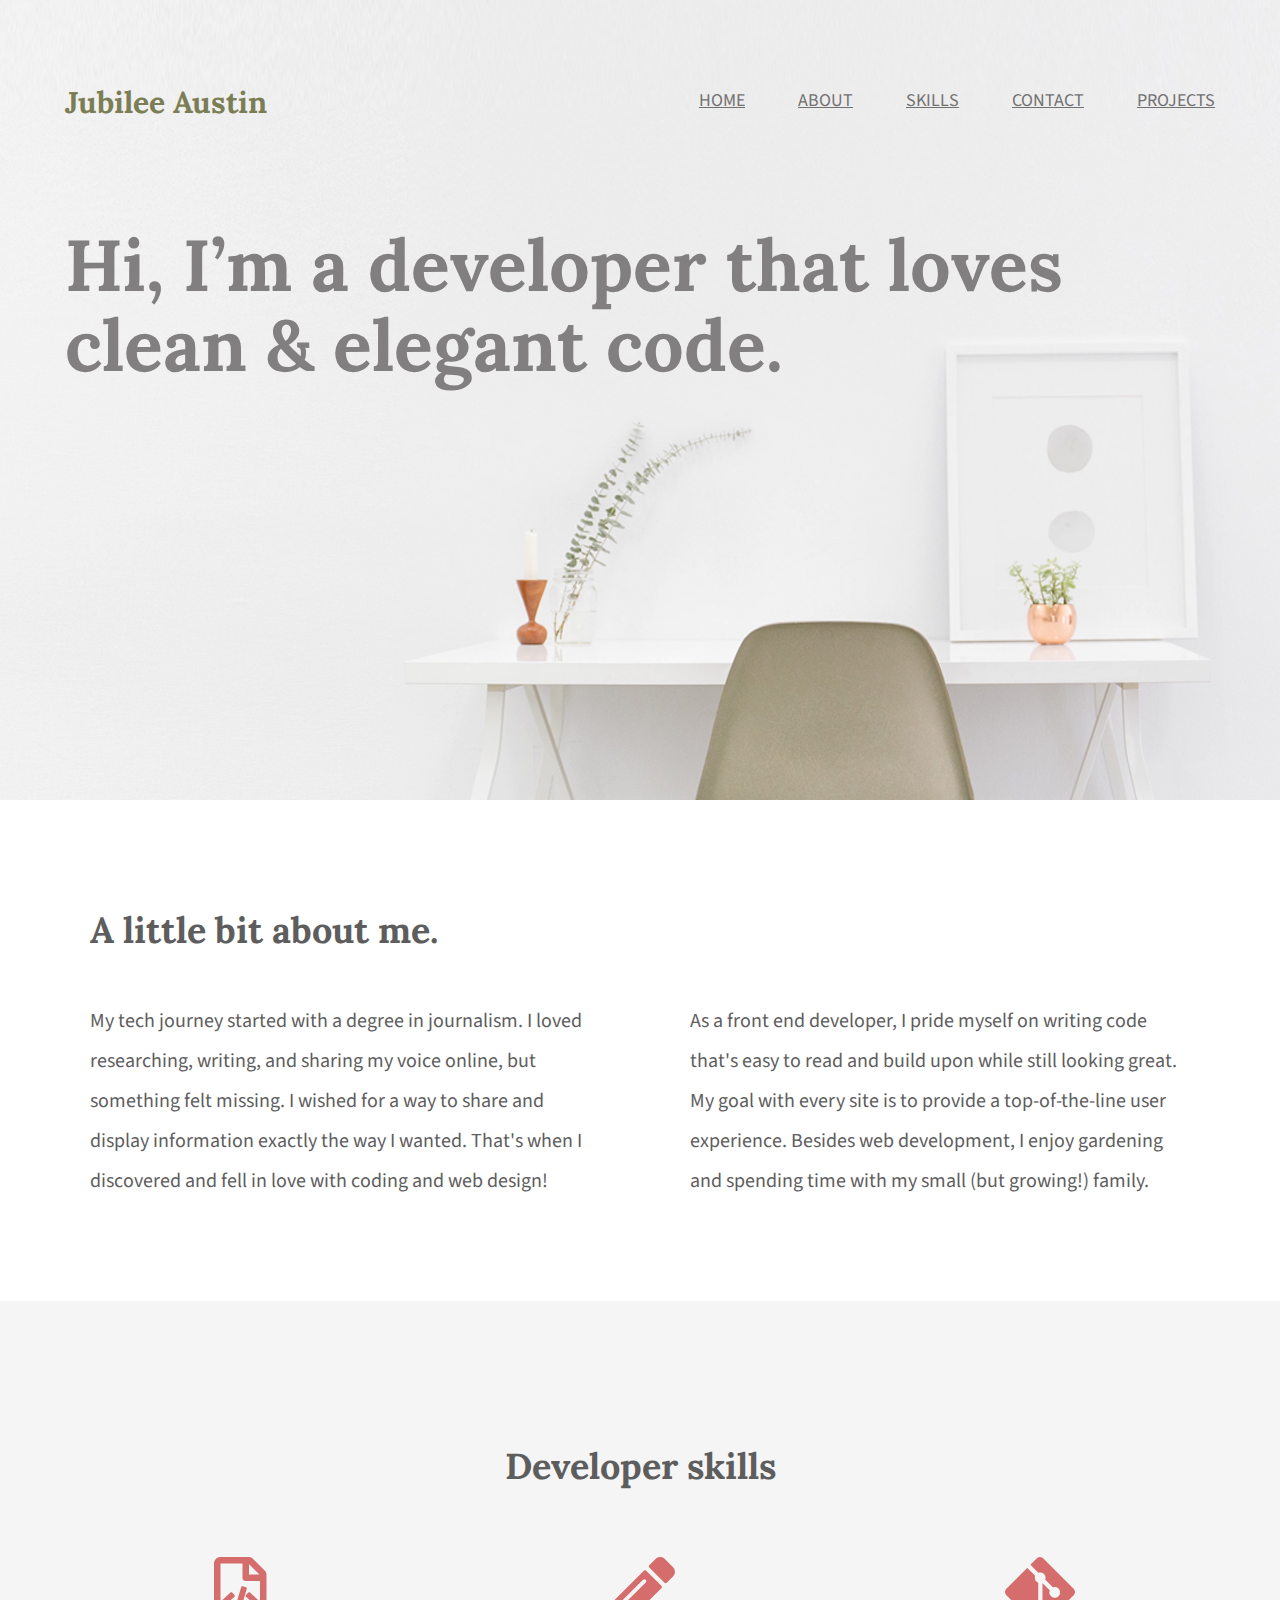
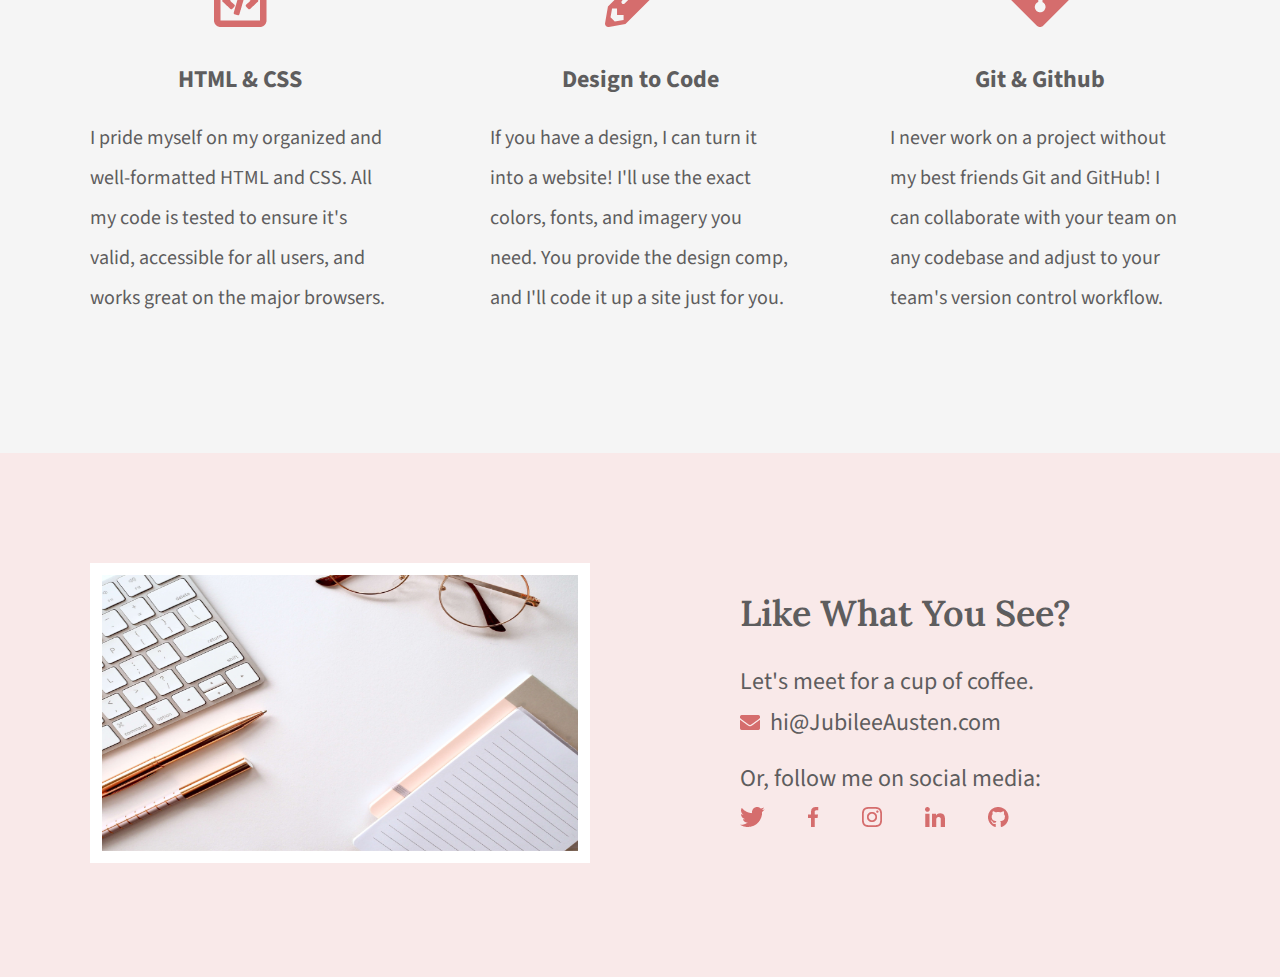
<file: index.html>
<!DOCTYPE html>
<html lang="en">

<head>
    <meta charset="UTF-8">
    <title>Jubilee Austen | Portfolio</title>
    <!--added link to style sheets-->
    <link rel="stylesheet" href="css/main.css">
    <link rel="stylesheet" href="css/normalize.css">

    <!-- Google Font style sheets added here-->
    <link rel="preconnect" href="https://fonts.googleapis.com">
    <link rel="preconnect" href="https://fonts.gstatic.com" crossorigin>
    <link href="https://fonts.googleapis.com/css2?family=Lora&family=Source+Sans+3&display=swap" rel="stylesheet">

</head>

<body>
    <header class="homepage-hero">
        <div class="content-wrapper">
            <h1>Jubilee Austin</h1>
            <nav>
                <ul>
                    <li><a href="#">home</a></li>
                    <li><a href="#about">about</a></li>
                    <li><a href="#skills">skills</a></li>
                    <li><a href="#contact">contact</a></li>
                    <li><a href="projects/index.html">projects</a></li>
                </ul>
            </nav>
            <h2>Hi, I’m a developer that loves clean & elegant code.</h2>
        </div>
    </header>

    <main>
        <section id="about">
            <div class="content-wrapper">

                <h2>A little bit about me.</h2>
                <p>My tech journey started with a degree in journalism. I loved researching,
                    writing, and sharing my voice online, but something felt missing. I wished
                    for a way to share and display information exactly the way I wanted. That's
                    when I discovered and fell in love with coding and web design! </p>
                <p>As a front end developer, I pride myself on writing code that's easy to read
                    and build upon while still looking great. My goal with every site is to provide
                    a top-of-the-line user experience. Besides web development, I enjoy
                    gardening and spending time with my small (but growing!) family. </p>
            </div>

        </section>

        <section id="skills">
            <div class="content-wrapper">
                <H2>Developer skills</H2>
                <div class="skill-list">
                    <img src="img/html-icon.png" alt="html icon">
                    <h3>HTML & CSS</h3>
                    <P>I pride myself on my organized and well-formatted HTML and CSS. All my code is tested to ensure
                        it's valid, accessible for all users, and works great on the major browsers.</P>
                </div>
                <div class="skill-list">
                    <img src="img/pencil-icon.png" alt="pencil icon">
                    <h3>Design to Code</h3>
                    <P>If you have a design, I can turn it into a website! I'll use the exact colors, fonts, and imagery
                        you need. You provide the design comp, and I'll code it up a site just for you.</P>
                </div>
                <div class="skill-list">
                    <img src="img/git-icon.png" alt="GitHub icon">
                    <h3>Git & Github</h3>
                    <p>I never work on a project without my best friends Git and GitHub! I can collaborate with your
                        team on any codebase and adjust to your team's version control workflow.</p>
                </div>
            </div>
        </section>
    </main>
    <footer id="contact">
        <div class="content-wrapper">
            <div class="contact-image">
                <img src="img/jess-bailey-q10VITrVYUM-unsplash.png"
                    alt="work desk with a keyboard, pen, glasses, and notebook" id="contact-img">
            </div>
            <div class="contact-info">
                <h2>Like What You See?</h2>
                <h3 id="email-header">Let's meet for a cup of coffee.</h3>
                <a href="mailto:hi@Jubileeausten.com"><img src="img/envelope.png" alt="envelope icon"
                        id="envelope">hi@JubileeAusten.com</a>
                <h3 id="socialmedia-header">Or, follow me on social media:</h3>
                <ul>
                    <li><a href="http://www.twitter.com/home" target="_blank"><img src="img/twitter.png"
                                alt="Twitter icon"></a></li>
                    <li><a href="http://www.facebook.com" target="_blank"><img src="img/facebook.png"
                                alt="Facebook icon"></a></li>
                    <li><a href="http://instagram.com" target="_blank"><img src="img/instagram.png"
                                alt="Instagram icon"></a></li>
                    <li><a href="http://linkedin.com" target="_blank"><img src="img/linkedin.png"
                                alt="Linkedin icon"></a></li>
                    <li><a href="http://github.com" target="_blank"><img src="img/github.png" alt="Github icon"></a>
                    </li>
                </ul>
            </div>
        </div>
    </footer>
</body>

</html>
</file>
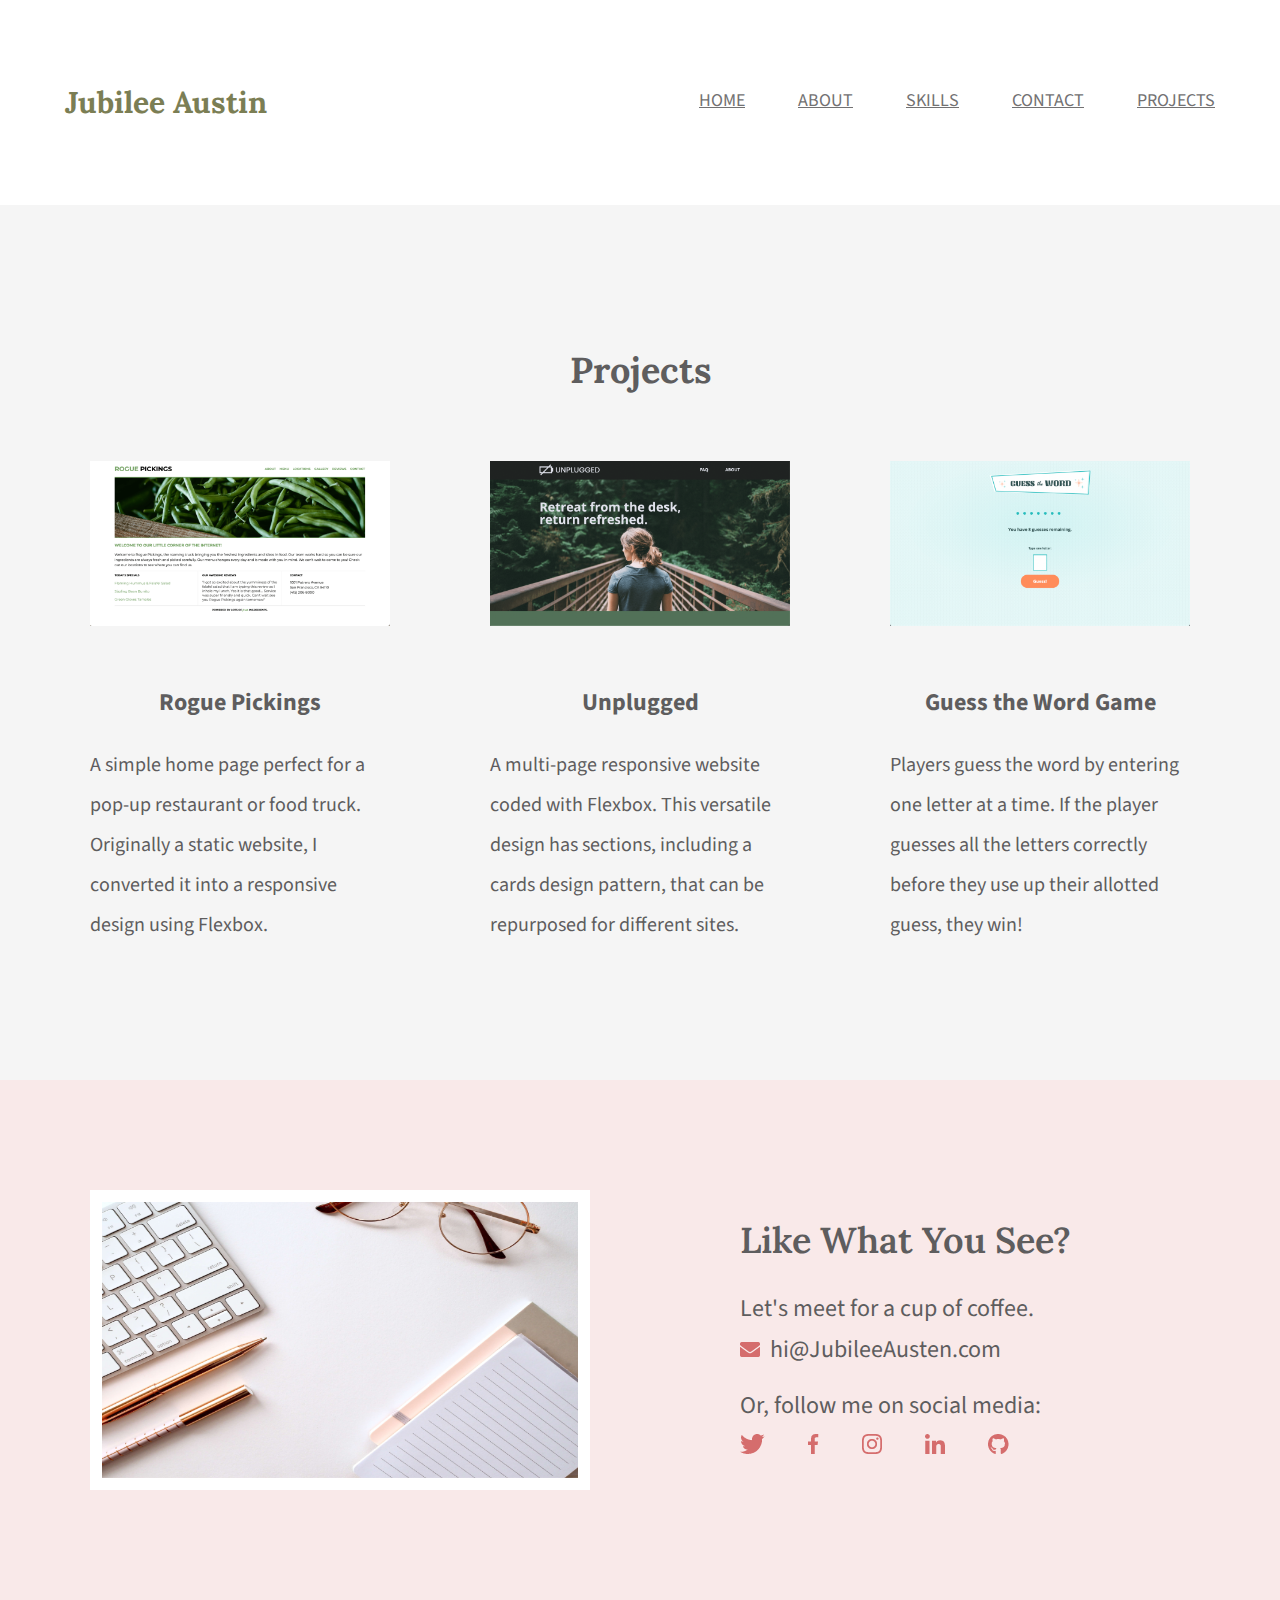
<file: projects/index.html>
<!DOCTYPE html>
    <html lang="en">

    <head>
        <meta charset="UTF-8">
        <title>Jubilee Austen | Projects</title>
        <!--added link to style sheets-->
        <link rel="stylesheet" href="../css/main.css">
        <link rel="stylesheet" href="../css/normalize.css">

        <!-- Google Font style sheets added here-->
        <link rel="preconnect" href="https://fonts.googleapis.com">
        <link rel="preconnect" href="https://fonts.gstatic.com" crossorigin>
        <link href="https://fonts.googleapis.com/css2?family=Lora&family=Source+Sans+3&display=swap" rel="stylesheet">
    </head>
    <body>
        <header class="projects-hero">
            <div class="content-wrapper">
                <h1>Jubilee Austin</h1>
                <nav>
                    <ul>
                        <li><a href="../index.html#">home</a></li>
                        <li><a href="../index.html#about">about</a></li>
                        <li><a href="../index.html#skills">skills</a></li>
                        <li><a href="../index.html#contact">contact</a></li>
                        <li><a href="#">projects</a></li>
                    </ul>
                </nav>
            </div>
        </header>
        <main>
            <section id="projects">
                <div class="content-wrapper">
                    <h2>Projects</h2>
                    <div class="project-work">
                        <a href="https://skillcrush.github.io/206-rogue_pickings/" target="_blank"><img
                                src="../img/rogue-pickings.png" alt="Rogue Pickings Web Site"></a>
                        <h3>Rogue Pickings</h3>
                        <p>A simple home page perfect for a pop-up restaurant or food truck. Originally a static
                            website, I
                            converted it into a responsive design using Flexbox.</p>
                    </div>
                    <div class="project-work">
                        <a href="https://skillcrush.github.io/206-unplugged_retreat/" target="_blank"><img
                                src="../img/unplugged.png" alt="Unplugged Site"></a>
                        <h3>Unplugged</h3>
                        <p>A multi-page responsive website coded with Flexbox. This versatile design has sections,
                            including
                            a cards design pattern, that can be repurposed for different sites.</p>
                    </div>
                    <div class="project-work">
                        <a href="https://skillcrush.github.io/guess-the-word/" target="_blank"><img
                                src="../img/guess-the-word-game.png" alt="Guesss the Word Game"></a>
                        <h3>Guess the Word Game</h3>
                        <p>Players guess the word by entering one letter at a time. If the player guesses all the
                            letters
                            correctly before they use up their allotted guess, they win!</p>
                    </div>

                </div>
            </section>
        </main>
        <footer id="contact">
            <div class="content-wrapper">
                <div class="contact-image">
                    <img src="../img/jess-bailey-q10VITrVYUM-unsplash.png"
                        alt="work desk with a keyboard, pen, glasses, and notebook" id="contact-img">
                </div>
                <div class="contact-info">
                    <h2>Like What You See?</h2>
                    <h3 id="email-header">Let's meet for a cup of coffee.</h3>
                    <a href="mailto:hi@Jubileeausten.com"><img src="../img/envelope.png" alt="envelope icon"
                            id="envelope">hi@JubileeAusten.com</a>
                    <h3 id="socialmedia-header">Or, follow me on social media:</h3>
                    <ul>
                        <li><a href="http://www.twitter.com/home" target="_blank"><img src="../img/twitter.png"
                                    alt="Twitter icon"></a></li>
                        <li><a href="http://www.facebook.com" target="_blank"><img src="../img/facebook.png"
                                    alt="Facebook icon"></a></li>
                        <li><a href="http://instagram.com" target="_blank"><img src="../img/instagram.png"
                                    alt="Instagram icon"></a></li>
                        <li><a href="http://linkedin.com" target="_blank"><img src="../img/linkedin.png"
                                    alt="Linkedin icon"></a></li>
                        <li><a href="http://github.com" target="_blank"><img src="../img/github.png" alt="Github icon"></a>
                        </li>
                    </ul>
                </div>
            </div>
        </footer>
    </body>
    </html>
</file>
<file: css/main.css>
/****** Global Styles ******/
body {
    font-family: 'Source Sans 3', sans-serif;
    color: #5E5D5E;
    /*font-size: 20px;*/
}

.content-wrapper {
    width: 1200px;
    margin: 0 auto;
    overflow: auto;
}

/****** Header Styles ******/
.homepage-hero {
    background: url('../img/full-background.png'), #F9EFEF;
    background-size: cover;
    background-position: center;
    height: 800px;
}

header h1 {
    float: left;
    width: 300px;
    font-family: 'Lora', serif;
    font-size: 30px;
    color: #7B7E54;
    padding: 65px 0 65px 25px;
}

header nav {
    width: 800px;
    float: right;
    text-align: right;
    padding: 75px 25px 75px 0;
}

nav ul li {
    display: inline-block;
}

nav ul li a {
    font-size: 18px;
    text-transform: uppercase;
    color: #727172;
    padding-left: 50px;
}

header h2 {
    width: 1000px;
    clear: both;
    padding: 20px 0 20px 25px;
    font-family: 'Lora', serif;
    font-size: 72px;
    line-height: 80px;
    color: #817F80;
}

/****** About Styles ******/
#about .content-wrapper {
    padding: 80px 0;
}

#about h2 {
    font-size: 36px;
    padding-left: 50px;
    font-family: 'Lora', serif;
}

#about p {
    font-size: 20px;
    line-height: 40px;
    width: 500px;
    float: left;
    padding: 0 50px;
}

/****** Skill Styles ******/
#skills {
    background: #F5F5F5;
    text-align: center;
}

#skills .content-wrapper {
    padding: 115px 0;
}

#skills h2 {
    font-size: 36px;
    font-family: 'Lora', serif;
    padding-bottom: 40px;
}

#skills .skill-list {
    float: left;
    width: 300px;
    padding: 0 50px;
}

#skills h3 {
    font-size: 24px;
    margin: 30px 0 20px 0;
    line-height: 36px;
}

#skills p {
    font-size: 20px;
    line-height: 40px;
    text-align: left;
}

/****** Contact Styles ******/
#contact {
    background: #f9e9e9;
}

#contact .content-wrapper {
    padding: 110px 0;
}

#contact .contact-image {
    width: 600px;
    float: left;
}

#contact #contact-img {
    width: 500px;
    height: 300px;
    margin: 0 50px;
    border: 12px solid #ffffff;
    box-sizing: border-box;
}

#contact .contact-info {
    float: left;
    width: 600px;
    padding-left: 100px;
    box-sizing: border-box;
}

#contact h2 {
    font-weight: 600;
    font-size: 36px;
    font-family: 'Lora', serif;
    margin: 30px 0;
}

#contact h3 {
    font-size: 24px;
    font-weight: 400;
    line-height: 36px;
}

#contact #email-header {
    margin-bottom: 5px;
}

#contact #socialmedia-header {
    margin: 20px 0 5px 0;
}

#contact #envelope {
    padding-right: 10px;
}

#contact a {
    text-decoration: none;
    font-size: 24px;
    line-height: 36px;
    color: #5e5d5e;
}

#contact ul {
    margin-top: 0;
    padding-left: 0;

}

#contact ul li {
    display: inline-block;
}

#contact ul li a {
    text-decoration: none;
}

#contact ul img {
    padding-right: 40px;
}
/****** Projects Page Styles ******/
/****** Projects Page Header Styles ******/
header .projects-hero {
    background: #f9efef;
}

/****** Projects Page Projects Styles ******/
#projects {
    background: #F5F5F5;
    text-align: center;
}

#projects .content-wrapper {
    padding: 115px 0;
}

#projects h2 {
    font-size: 36px;
    font-family: 'Lora', serif;
    padding-bottom: 40px;
}

#projects .project-work {
    float: left;
    width: 300px;
    padding: 0 50px;
}

#projects h3 {
    font-size: 24px;
    line-height: 36px;
}

#projects p {
    font-size: 20px;
    line-height: 40px;
    text-align: left;
}
#projects img {
    width: 300px;
    padding-bottom: 30px;
}
</file>
